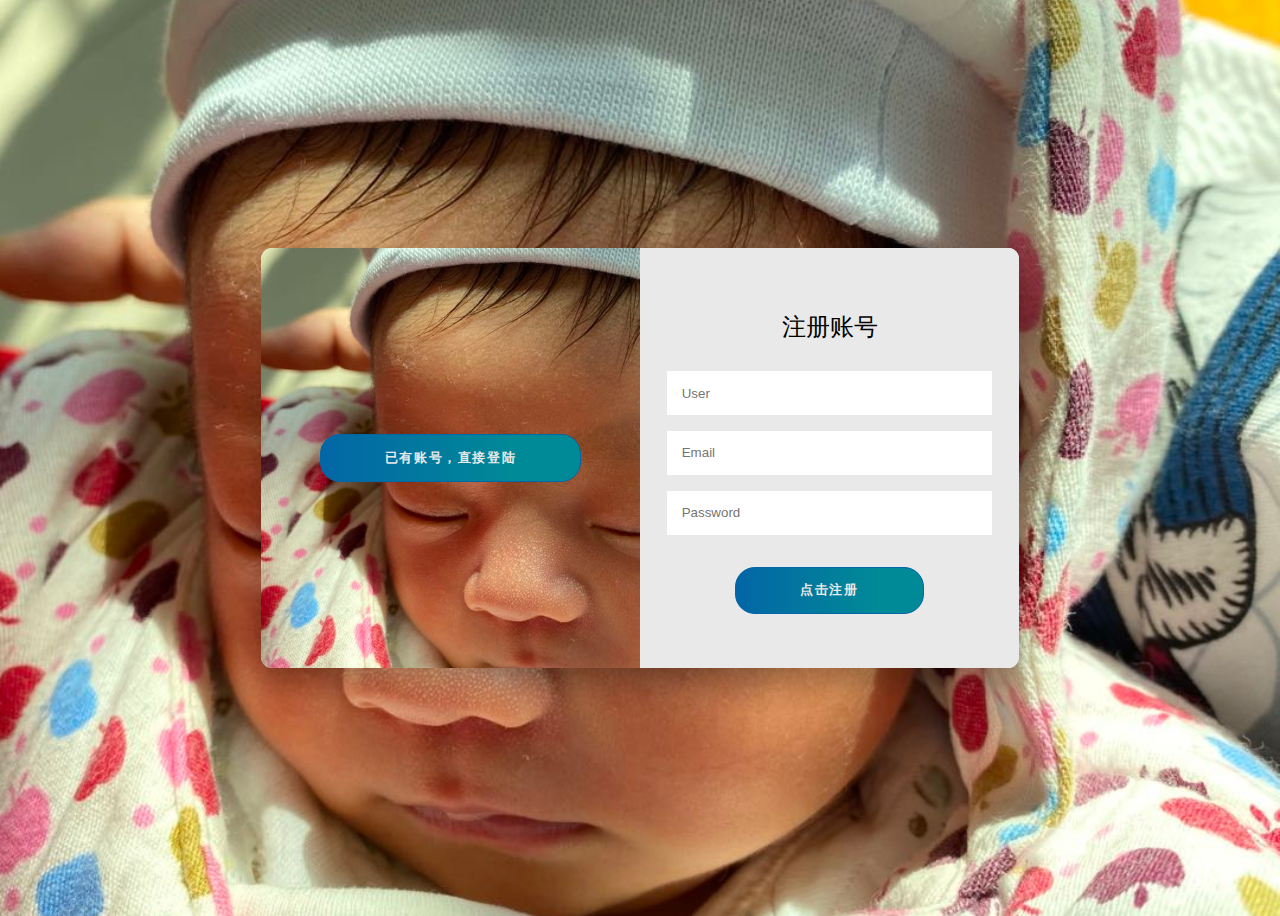
<file: elfinder-web/src/main/resources/templates/login.html>
<!DOCTYPE html>
<html lang="en">
<head>
    <meta charset="UTF-8">

    <link rel="icon" href="[data-uri]">
    <meta http-equiv="X-UA-Compatible" content="IE=edge">
    <meta name="viewport" content="width=device-width, initial-scale=1.0">
    <title>登陆</title>
    <link rel="stylesheet" type="text/css" href="../static/elfinder/css/style.css">
</head>
<body>
    <!-- 整体布局 -->
    <div class="container right-panel-active">
        <!-- 注册框 -->
        <div class="container_form container--signup">
            <form action="#" class="form" id="form1">
                <h2 class="form_title">注册账号</h2>
                <input type="text" placeholder="User" class="input">
                <input type="email" placeholder="Email" class="input">
                <input type="password" placeholder="Password" class="input">
                <button class="btn">点击注册</button>
            </form>
        </div>
         <!-- 登录框 -->
         <div class="container_form container--signin">
            <form action="/login" method="post" class="form" id="form2">
                <h2 class="form_title">欢迎登陆</h2>
                <input name="username" type="text" placeholder="username" class="input">
                <input name="password" type="password" placeholder="Password" class="input">
                <a href="/login" class="link">忘记密码？</a>
                <button type="submit" class="btn">登陆</button>
            </form>
        </div>
        <div class="container_overlay">
            <div class="overlay">
                <div class="overlay_panel overlay--left">
                    <button id="signin" class="btn">已有账号，直接登陆</button>
                </div>
                <div class="overlay_panel overlay--right">
                    <button id="signup" class="btn">没有账号，点击注册</button>
                </div>
            </div>
        </div>

    </div>
</body>
<script src="../static/elfinder/js/script.js"></script>
</html>
</file>
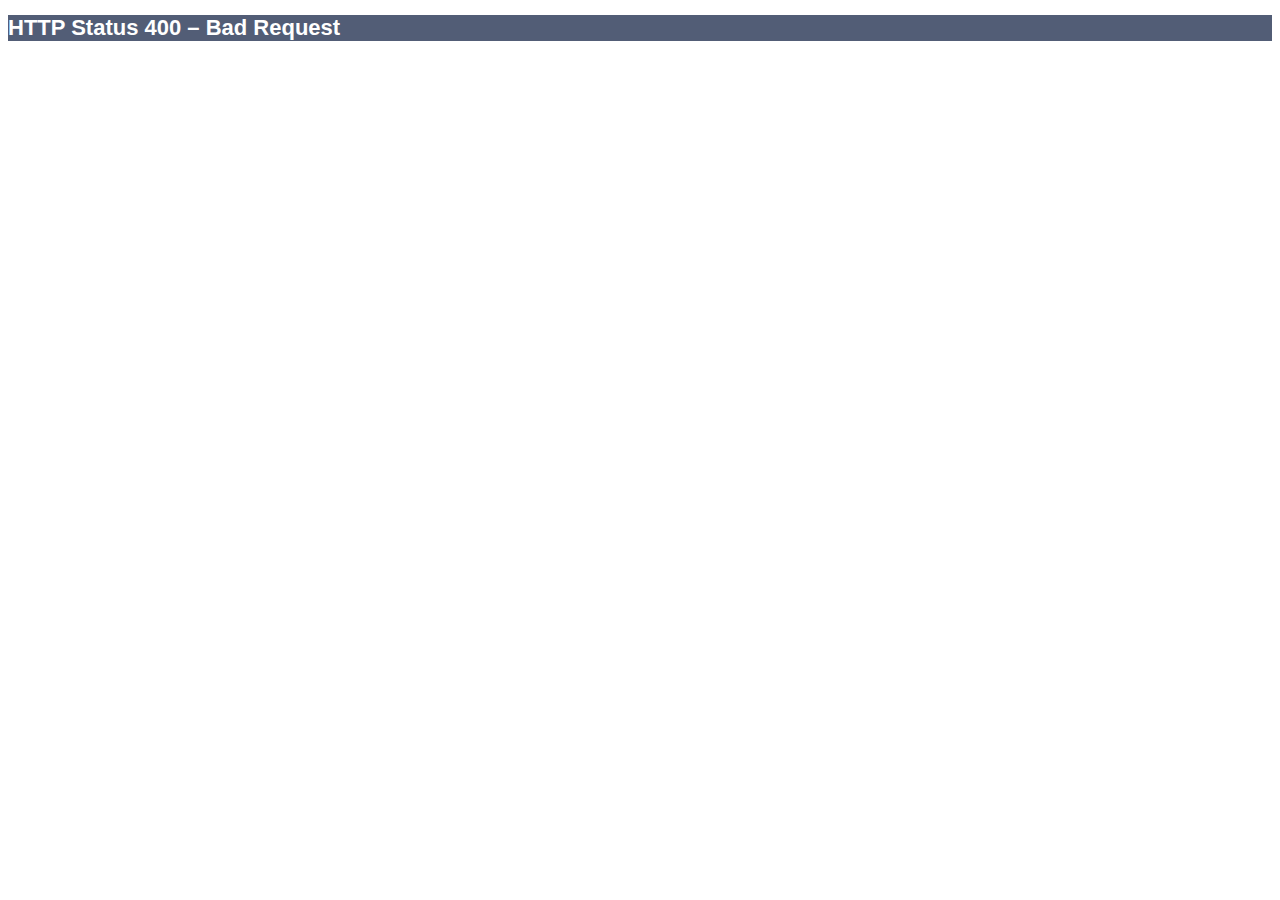
<file: elfinder-web/src/main/resources/templates/test.html>
<!doctype html>
<html lang="en">

<head>
    <title>HTTP Status 400 – Bad Request</title>
    <style type="text/css">
        body {
            font-family: Tahoma, Arial, sans-serif;
        }

        h1,
        h2,
        h3,
        b {
            color: white;
            background-color: #525D76;
        }

        h1 {
            font-size: 22px;
        }

        h2 {
            font-size: 16px;
        }

        h3 {
            font-size: 14px;
        }

        p {
            font-size: 12px;
        }

        a {
            color: black;
        }

        .line {
            height: 1px;
            background-color: #525D76;
            border: none;
        }
    </style>
</head>

<body>
<h1>HTTP Status 400 – Bad Request</h1>
</body>

</html>
</file>
<file: elfinder-web/src/main/resources/static/elfinder/css/style.css>
:root{
    /* 背景颜色 */
    --white: #e9e9e9;
    --gray: #333;
    --blue: #0366a6;
    --lightblue: #008997;
    /* 外边框圆角属性 */
    --button-radius: 0.7rem;
    --max-width: 758px;
    --max-height: 420px;
    /* 字体样式 */
    font-size: 16px;
    font-family: -apple-system, BlinkMacSystemFont, 'Segoe UI', Roboto, Oxygen, Ubuntu, Cantarell, 'Open Sans', 'Helvetica Neue', sans-serif; 
}


body{
    align-items: center;
    background-color: var(--white);
    background: url(../img/mmexport1612171113519.jpg);
    background-attachment: fixed;
    background-position: center;
    background-repeat: no-repeat;
    background-size: cover;
    display: grid;
    height: 100vh;
    place-items: center;
}
.form_title{
    font-weight: 300;
    margin: 0;
    margin-bottom: 1.25rem;
}
.link{
    color: var(--gray);
    font-size: 0.9rem;
    margin: 1.5rem 0;
    text-decoration: none;
}
.container{
    background-color: var(--white);
    border-radius: var(--button-radius);
    box-shadow: 0 0.9rem 1.7rem rgba(0, 0, 0, 0.25);
    height: var(--max-height);
    max-width: var(--max-width);
    overflow: hidden;
    position: relative;
    width: 100%;
}
.container_form{
    height: 100%;
    position: absolute;
    top: 0;
    transition: all 0.6s ease-in-out;
}
.container--signin{
    left: 0;
    width: 50%;
    z-index: 2;
}
.container.right-panel-active .container--signin{
    transform: translateX(100%);
}
.container--signup{
    left: 0;
    opacity: 0;
    width: 50%;
    z-index: 1;
}
.container.right-panel-active .container--signup{
    animation: show 0.6s;
    opacity: 1;
    transform: translateX(100%);
    z-index: 5;
}
.container_overlay{
    height: 100%;
    left: 50%;
    overflow: hidden;
    position: absolute;
    top: 0;
    transition: transform 0.6s ease-in-out;
    width: 50%;
    z-index: 100;
}
.container.right-panel-active .container_overlay{
    transform: translateX(-100%);
}
.overlay{
    background-color: var(--lightblue);
    background: url(../img/mmexport1612171113519.jpg);
    background-attachment: fixed;
    background-position: center;
    background-repeat: no-repeat;
    background-size: cover;
    height: 100%;
    left: -100%;
    position: relative;
    transform: translateX(0);
    transition: transform 0.6s ease-in-out;
    width: 200%;
}
.container.right-panel-active .overlay{
    transform: translateX(50%);
}

.overlay_panel{
    align-items: center;
    display: flex;
    flex-direction: column;
    height: 100%;
    justify-content: center;
    position: absolute;
    text-align: center;
    top: 0;
    transform: translateX(0);
    transition: transform 0.6s ease-in-out;
    width: 50%;
}

.overlay--left{
    transform: translateX(-20%);

}

.container.right-panel-active .overlay--left{
    transform: translateX(0);
}

.overlay--right{
    right: 0;
    transform: translateX(0);
}

.container.right-panel-active .overlay--right{
    transform: translateX(20%);
}

.btn{
    background-color: var(--blue);
    background-image: linear-gradient(90deg,var(--blue) 0%, var(--lightblue) 74%);
    border-radius: 20px;
    border: 1px solid var(--blue);
    color: var(--white);
    cursor: pointer;
    font-size: 0.8rem;
    font-weight: bold;
    letter-spacing: 0.1rem;
    padding: 0.9rem 4rem;
    text-transform: uppercase;
    transition: transform 80ms ease-in;
}

.form > .btn{
    margin-top: 1.5rem;

}

.btn:active{
    transform: scale(0.95);

}

.btn:focus{
    outline: none;
}

.form{
    background-color: var(--white);
    display: flex;
    align-items: center;
    justify-content: center;
    flex-direction: column;
    padding: 0.3rem;
    height: 100%;
    text-align: center;
}
 
.input{
    background-color: #fff;
    border: none;
    padding: 0.9rem 0.9rem;
    margin: 0.5rem 0;
    width: 80%;
}

@keyframes show{
    0%,
    49.99%{
        opacity: 0;
        z-index: 1;
    }
    50%,
    100%{
        opacity: 1;
        z-index: 5;
    }
}
</file>
